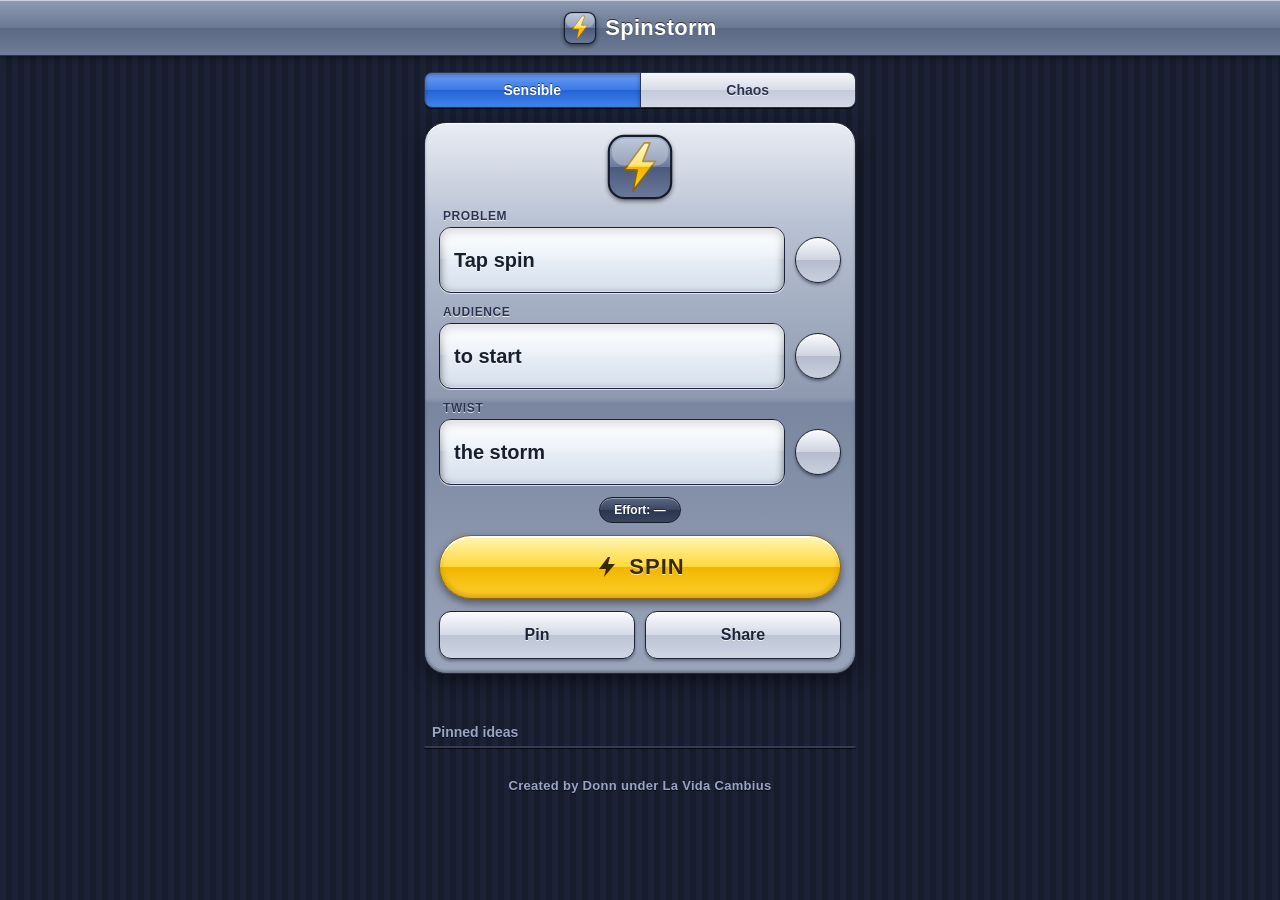
<file: index.html>
<!DOCTYPE html>
<html lang="en" data-theme="dark">
<head>
<meta charset="utf-8">
<meta name="viewport" content="width=device-width, initial-scale=1, viewport-fit=cover">
<title>Spinstorm</title>
<link rel="icon" href="/favicon.svg" type="image/svg+xml">
<meta property="og:title" content="Spinstorm">
<meta property="og:description" content="Spin the storm. Get a random app idea to build.">
<meta name="description" content="Spin the storm. Get a random app idea to build.">
<style>
:root{--bg1:#c5ccd8;--bg2:#b9c2d0;--ink:#1d2433;--mute:#56607a;--emb:rgba(255,255,255,.8);--tbl:#fff;--tblink:#1d2433;--sep:#d6dae4;--grp:#4c566c;
box-sizing:border-box;padding-top:env(safe-area-inset-top,0px);padding-bottom:env(safe-area-inset-bottom,0px)}
html{scroll-padding-top:env(safe-area-inset-top,0px)}
@media (prefers-color-scheme:dark){:root:not([data-theme="light"]){--bg1:#1b2235;--bg2:#161c2c;--ink:#e8ecf8;--mute:#98a2c0;--emb:rgba(0,0,0,.7);--tbl:#232a3f;--tblink:#e8ecf8;--sep:#323b57;--grp:#9aa5c6}}
:root[data-theme="dark"]{--bg1:#1b2235;--bg2:#161c2c;--ink:#e8ecf8;--mute:#98a2c0;--emb:rgba(0,0,0,.7);--tbl:#232a3f;--tblink:#e8ecf8;--sep:#323b57;--grp:#9aa5c6}
*{box-sizing:border-box}
body{margin:0;min-height:100vh;color:var(--ink);font-family:"Helvetica Neue",Helvetica,Arial,sans-serif;background-color:var(--bg1);background-image:repeating-linear-gradient(90deg,var(--bg1) 0 6px,var(--bg2) 6px 12px);overflow-x:hidden}
.bar{height:56px;display:flex;align-items:center;justify-content:center;gap:8px;background:linear-gradient(#8e9bb3 0%,#6a7893 50%,#5a6884 50%,#6f7d99 100%);border-bottom:1px solid #2c3550;box-shadow:inset 0 1px 0 rgba(255,255,255,.55),0 2px 6px rgba(0,0,0,.4)}
.logo{width:34px;height:34px;filter:drop-shadow(0 2px 2px rgba(0,0,0,.5))}
.logo.big{display:block;width:68px;height:68px;margin:-4px auto 8px}
.bar h1{margin:0;font-size:22px;font-weight:700;color:#fff;text-shadow:0 -1px 0 rgba(0,0,0,.6);letter-spacing:.3px}
.wrap{max-width:460px;margin:0 auto;padding:16px 14px 40px}
.seg{display:flex;border:1px solid #2c3550;border-radius:8px;overflow:hidden;margin:0 auto 14px;box-shadow:0 1px 0 var(--emb)}
.seg button{flex:1;border:0;border-right:1px solid #2c3550;padding:9px;font:inherit;font-weight:700;font-size:14px;color:#2a3350;text-shadow:0 1px 0 rgba(255,255,255,.7);background:linear-gradient(#f4f6fa 0%,#d6dbe6 50%,#c4cad9 50%,#d3d9e6 100%);cursor:pointer}
.seg button:last-child{border-right:0}
.seg button.on{color:#fff;text-shadow:0 -1px 0 rgba(0,0,0,.5);background:linear-gradient(#6aa0f5 0%,#3b78e4 50%,#2562d4 50%,#3f84ee 100%);box-shadow:inset 0 2px 4px rgba(0,0,0,.35)}
.machine{border-radius:22px;padding:14px;border:1px solid #20273b;background:linear-gradient(#e9edf4 0%,#b9c2d3 18%,#8e99b0 50%,#7a869f 51%,#9aa5bb 100%);box-shadow:inset 0 1px 0 #fff,inset 0 -2px 3px rgba(0,0,0,.3),0 8px 18px rgba(0,0,0,.45);position:relative}
.cloud{display:block;margin:-6px auto 8px;width:120px;height:auto;filter:drop-shadow(0 2px 2px rgba(0,0,0,.4))}
.slot{margin-bottom:12px}
.lab{font-size:12px;font-weight:700;color:#2a3350;text-shadow:0 1px 0 rgba(255,255,255,.8);margin:0 0 4px 4px;letter-spacing:.6px;text-transform:uppercase}
.rw{display:flex;gap:10px;align-items:center}
.win{flex:1;min-width:0;height:66px;border-radius:12px;position:relative;overflow:hidden;display:flex;align-items:center;padding:0 14px;background:linear-gradient(#f7fbff,#d5e0ec);border:1px solid #1b2236;box-shadow:inset 0 3px 8px rgba(0,0,0,.55),inset 0 -1px 0 #fff,0 1px 0 rgba(255,255,255,.7)}
.win::after{content:"";position:absolute;left:0;right:0;top:0;height:48%;background:linear-gradient(rgba(255,255,255,.75),rgba(255,255,255,.12));pointer-events:none}
.val{font-size:20px;font-weight:700;color:#18202f;line-height:1.2;position:relative;z-index:1;text-shadow:0 1px 0 rgba(255,255,255,.8)}
.win.spin .val{animation:jit .09s linear infinite;color:#5b667f}
@keyframes jit{0%{transform:translateY(-3px)}50%{transform:translateY(3px)}100%{transform:translateY(-3px)}}
.win.land{animation:land .6s cubic-bezier(.34,1.56,.64,1)}
@keyframes land{0%{transform:translateY(-16px)}100%{transform:none}}
.win.lit{box-shadow:inset 0 3px 8px rgba(0,0,0,.55),0 0 0 2px #ffd83a,0 0 14px rgba(255,216,58,.7)}
.lk{width:46px;height:46px;border-radius:50%;flex:none;border:1px solid #1d2438;cursor:pointer;display:flex;align-items:center;justify-content:center;background:linear-gradient(#fbfcfe 0%,#cdd3e0 50%,#b4bccd 50%,#c9d0de 100%);box-shadow:inset 0 1px 0 #fff,0 2px 3px rgba(0,0,0,.4);transition:transform .2s cubic-bezier(.34,1.56,.64,1)}
.lk:active{transform:scale(.9)}
.lk.on{background:linear-gradient(#fff0a0 0%,#ffd83a 50%,#f2b900 50%,#ffd22b 100%)}
.lk svg{width:22px;height:22px}
.lk .sh{transition:transform .25s cubic-bezier(.34,1.56,.64,1);transform-origin:12px 10px;transform:translateY(-3px) rotate(-28deg)}
.lk.on .sh{transform:none}
.meta{display:flex;align-items:center;justify-content:center;margin:2px 0 12px}
.badge{font-size:12px;font-weight:700;color:#fff;padding:5px 14px;border-radius:99px;text-shadow:0 -1px 0 rgba(0,0,0,.5);background:linear-gradient(#5b6784 0%,#3a4560 50%,#2b3550 50%,#39445f 100%);border:1px solid #151b2b;box-shadow:inset 0 1px 0 rgba(255,255,255,.35)}
.spin-b{width:100%;height:64px;border-radius:32px;border:1px solid #8a6500;cursor:pointer;display:flex;align-items:center;justify-content:center;gap:10px;font:inherit;font-weight:800;font-size:22px;letter-spacing:1px;color:#3b2a00;text-shadow:0 1px 0 rgba(255,255,255,.65);background:linear-gradient(#fff6b8 0%,#ffd83a 50%,#f1b500 50%,#ffd02a 100%);box-shadow:inset 0 2px 0 rgba(255,255,255,.9),inset 0 -3px 5px rgba(150,90,0,.4),0 4px 8px rgba(0,0,0,.45);transition:transform .2s cubic-bezier(.34,1.56,.64,1)}
.spin-b:active{transform:scale(.97) translateY(2px)}
.spin-b svg{width:24px;height:24px}
.two{display:flex;gap:10px;margin-top:12px}
.gb{flex:1;height:48px;border-radius:12px;border:1px solid #1d2438;font:inherit;font-weight:700;font-size:16px;color:#1d2438;text-shadow:0 1px 0 rgba(255,255,255,.8);cursor:pointer;background:linear-gradient(#fbfcfe 0%,#d4d9e6 50%,#bcc4d5 50%,#cfd6e4 100%);box-shadow:inset 0 1px 0 #fff,0 2px 3px rgba(0,0,0,.35);transition:transform .2s cubic-bezier(.34,1.56,.64,1)}
.gb:active{transform:scale(.96)}
.toast{text-align:center;font-size:13px;color:var(--mute);min-height:18px;margin-top:10px;text-shadow:0 1px 0 var(--emb)}
.grp{font-size:14px;font-weight:700;color:var(--grp);margin:22px 8px 6px;text-shadow:0 1px 0 var(--emb)}
.tbl{background:var(--tbl);border:1px solid var(--sep);border-radius:12px;overflow:hidden;box-shadow:0 1px 0 var(--emb)}
.pin{display:flex;gap:8px;align-items:center;padding:12px;border-bottom:1px solid var(--sep);background:var(--tbl)}
.pin:last-child{border-bottom:0}
.pin .t{flex:1;font-size:15px;line-height:1.35;color:var(--tblink)}
.st{font:inherit;font-size:12px;font-weight:700;padding:5px 10px;border-radius:99px;border:1px solid #1d2438;color:#fff;cursor:pointer;text-shadow:0 -1px 0 rgba(0,0,0,.5);background:linear-gradient(#8f99b3,#5d6886);box-shadow:inset 0 1px 0 rgba(255,255,255,.4)}
.st.building{background:linear-gradient(#ffd86a,#e29a0b)}
.st.shipped{background:linear-gradient(#7fe0a7,#1e9c58)}
.ib{width:32px;height:32px;border-radius:50%;border:1px solid #1d2438;color:#1d2438;font-size:14px;cursor:pointer;background:linear-gradient(#fbfcfe,#bcc4d5)}
.empty{padding:14px;color:var(--mute);font-size:14px;background:var(--tbl)}
.partner{text-align:center;margin:10px 0 0;font-size:14px}.partner a{color:var(--grp);font-weight:700;text-shadow:0 1px 0 var(--emb)}
.credit{text-align:center;margin-top:30px;font-size:13px;font-weight:700;color:var(--grp);text-shadow:0 1px 0 var(--emb);letter-spacing:.3px}
.flash{position:fixed;inset:0;pointer-events:none;opacity:0;z-index:9;background:radial-gradient(circle at 50% 35%,#fff7b0,rgba(255,216,58,0) 65%)}
.flash.go{animation:fl .6s ease-out}
@keyframes fl{0%{opacity:0}12%{opacity:.8}28%{opacity:.15}40%{opacity:.6}100%{opacity:0}}
</style>
</head>
<body>
<div class="flash" id="flash"></div>
<svg width="0" height="0" style="position:absolute" aria-hidden="true"><defs><linearGradient id="lb" x1="0" y1="0" x2="0" y2="1"><stop offset="0" stop-color="#a9b6d1"/><stop offset=".5" stop-color="#6b7a9a"/><stop offset=".5" stop-color="#4b5a7c"/><stop offset="1" stop-color="#6b7a9a"/></linearGradient><linearGradient id="lg" x1="0" y1="0" x2="0" y2="1"><stop offset="0" stop-color="#fff6b8"/><stop offset=".5" stop-color="#ffd83a"/><stop offset=".5" stop-color="#f1b500"/><stop offset="1" stop-color="#ffd02a"/></linearGradient><symbol id="lgo" viewBox="0 0 48 48"><rect x="2" y="2" width="44" height="44" rx="11" fill="url(#lb)" stroke="#151b2b" stroke-width="1.5"/><polygon points="27,7 13,26 22,26 19,41 35,20 26,20 31,7" fill="url(#lg)" stroke="#8a6500" stroke-width="1.2" stroke-linejoin="round"/><rect x="4" y="4" width="40" height="19" rx="9" fill="#fff" opacity=".28"/></symbol></defs></svg>
<div class="bar"><svg class="logo" aria-hidden="true"><use href="#lgo"/></svg><h1>Spinstorm</h1></div>
<div class="wrap">
<div class="seg" id="modes"><button class="on" data-m="sensible">Sensible</button><button data-m="chaos">Chaos</button></div>

<div class="machine">
<svg class="logo big" aria-hidden="true"><use href="#lgo"/></svg>

<div class="slot"><p class="lab">Problem</p><div class="rw"><div class="win" id="w0"><span class="val" id="v0">Tap spin</span></div><button class="lk" id="l0" aria-label="Lock problem"></button></div></div>
<div class="slot"><p class="lab">Audience</p><div class="rw"><div class="win" id="w1"><span class="val" id="v1">to start</span></div><button class="lk" id="l1" aria-label="Lock audience"></button></div></div>
<div class="slot"><p class="lab">Twist</p><div class="rw"><div class="win" id="w2"><span class="val" id="v2">the storm</span></div><button class="lk" id="l2" aria-label="Lock twist"></button></div></div>

<div class="meta"><span class="badge" id="eff">Effort: —</span></div>
<button class="spin-b" id="spin"><svg viewBox="0 0 24 24" aria-hidden="true"><polygon points="13,2 4,14 11,14 9,22 20,9 13,9 15,2" fill="#3b2a00"/></svg>SPIN</button>
<div class="two"><button class="gb" id="pin">Pin</button><button class="gb" id="share">Share</button></div>
</div>
<div class="toast" id="toast"></div>

<p class="grp">Pinned ideas</p>
<div class="tbl" id="pins"></div>
<p class="credit">Created by Donn under La Vida Cambius</p>
<p class="partner" id="partner" style="display:none"><a id="plink" href="#">Partner or sponsor with Spinstorm</a></p>
</div>

<script>
document.documentElement.setAttribute("data-theme","dark");
/* SETTINGS: fill these two lines, then save. Leave "" to switch a feature off. */
var GC="";      /* GoatCounter site code, e.g. "spinstorm" (from spinstorm.goatcounter.com) */
var CONTACT="https://forms.gle/J2zn5KLSP5a1tfCPA"; /* partner link: "mailto:you@example.com" or a form link like "https://forms.gle/..." */
function track(p){try{if(window.goatcounter&&window.goatcounter.count)window.goatcounter.count({path:p,event:true})}catch(e){}}
if(GC){var gs=document.createElement("script");gs.async=true;gs.setAttribute("data-goatcounter","https://"+GC+".goatcounter.com/count");gs.src="https://gc.zgo.at/count.js";document.head.appendChild(gs)}
var LOCK='<svg viewBox="0 0 24 24"><path class="sh" d="M8 11V8a4 4 0 0 1 8 0v3" fill="none" stroke="#3a4260" stroke-width="2.2" stroke-linecap="round"/><rect x="5" y="11" width="14" height="10" rx="2.5" fill="#3a4260"/></svg>';
[0,1,2].forEach(function(i){document.getElementById("l"+i).innerHTML=LOCK});
var R=[
["Habit tracker","farmers|students|new parents|night-shift workers|retirees","Built around a streak|Zero sign-up|Works offline|Gamified with badges|Reads out loud"],
["Expense splitter","roommates|taxi drivers|travel groups|church groups|couples","Uses voice only|Works over SMS|Shareable result card|Zero sign-up|Opens in WhatsApp"],
["Language flashcards","students|travelers|freelancers|nurses|immigrants","Has a leaderboard|One screen only|Includes a mascot|Daily five-minute limit|Reads out loud"],
["Recipe manager","new parents|small shops|students|home cooks|food truck owners","Uses voice only|One screen only|Uses photos instead of text|Works offline|No typing allowed"],
["Study timer","students|teachers|night owls|exam candidates|remote workers","Built around a streak|Has a leaderboard|Includes a mascot|Gamified with badges|Runs on a smartwatch"],
["Appointment booker","small shops|freelancers|teachers|barbers|clinics","Works over SMS|Zero sign-up|Works offline|Opens in WhatsApp|Syncs with a calendar"],
["Savings jar","street vendors|students|couples|teenagers|freelancers","Works over SMS|Built around a streak|Pay what you want|Gamified with badges|One screen only"],
["Event planner","church groups|roommates|teachers|wedding guests|sports clubs","Shareable result card|One screen only|Has a leaderboard|Works from a QR code|Syncs with a calendar"],
["Workout log","beginners|runners|office workers|seniors|gym owners","Runs on a smartwatch|Uses voice only|Built around a streak|One screen only|Has a leaderboard"],
["Mood journal","students|night-shift workers|new parents|teenagers|remote workers","Uses a single button|Zero sign-up|Reads out loud|Daily five-minute limit|Has a no-ads promise"],
["Reading list","students|book clubs|commuters|teachers|retirees","Has a leaderboard|One screen only|Works from a QR code|Built around a streak|Includes a mascot"],
["Plant care reminder","apartment dwellers|farmers|office workers|retirees|florists","Uses photos instead of text|Works offline|Includes a mascot|Zero sign-up|Reads out loud"],
["Pet care planner","dog owners|new parents|vets|shelters|students","Works from a QR code|Shareable result card|Includes a mascot|Syncs with a calendar|Uses photos instead of text"],
["Meal prepper","students|gym goers|new parents|office workers|seniors","Uses photos instead of text|One screen only|Works offline|Daily five-minute limit|Powered by a chatbot"],
["Carpool organizer","commuters|school parents|church groups|office workers|sports clubs","Opens in WhatsApp|Works over SMS|Works from a QR code|Zero sign-up|One screen only"],
["Gift list","couples|new parents|teachers|students|coworkers","Shareable result card|Zero sign-up|Works from a QR code|Uses photos instead of text|One screen only"],
["Packing list","travelers|campers|students|new parents|business travelers","Works offline|One screen only|Powered by a chatbot|Shareable result card|Uses a single button"],
["Chore chart","roommates|new parents|families|teenagers|shared housing","Gamified with badges|Has a leaderboard|Includes a mascot|Built around a streak|Works from a QR code"],
["Bill reminder","freelancers|students|seniors|roommates|small shops","Works over SMS|Syncs with a calendar|Zero sign-up|Reads out loud|Runs on a smartwatch"],
["Budget tracker","students|freelancers|couples|street vendors|retirees","Uses voice only|One screen only|Works offline|Pay what you want|Gamified with badges"],
["Invoice maker","freelancers|barbers|small shops|photographers|tutors","Opens in WhatsApp|Works offline|Uses a single button|Zero sign-up|
</file>
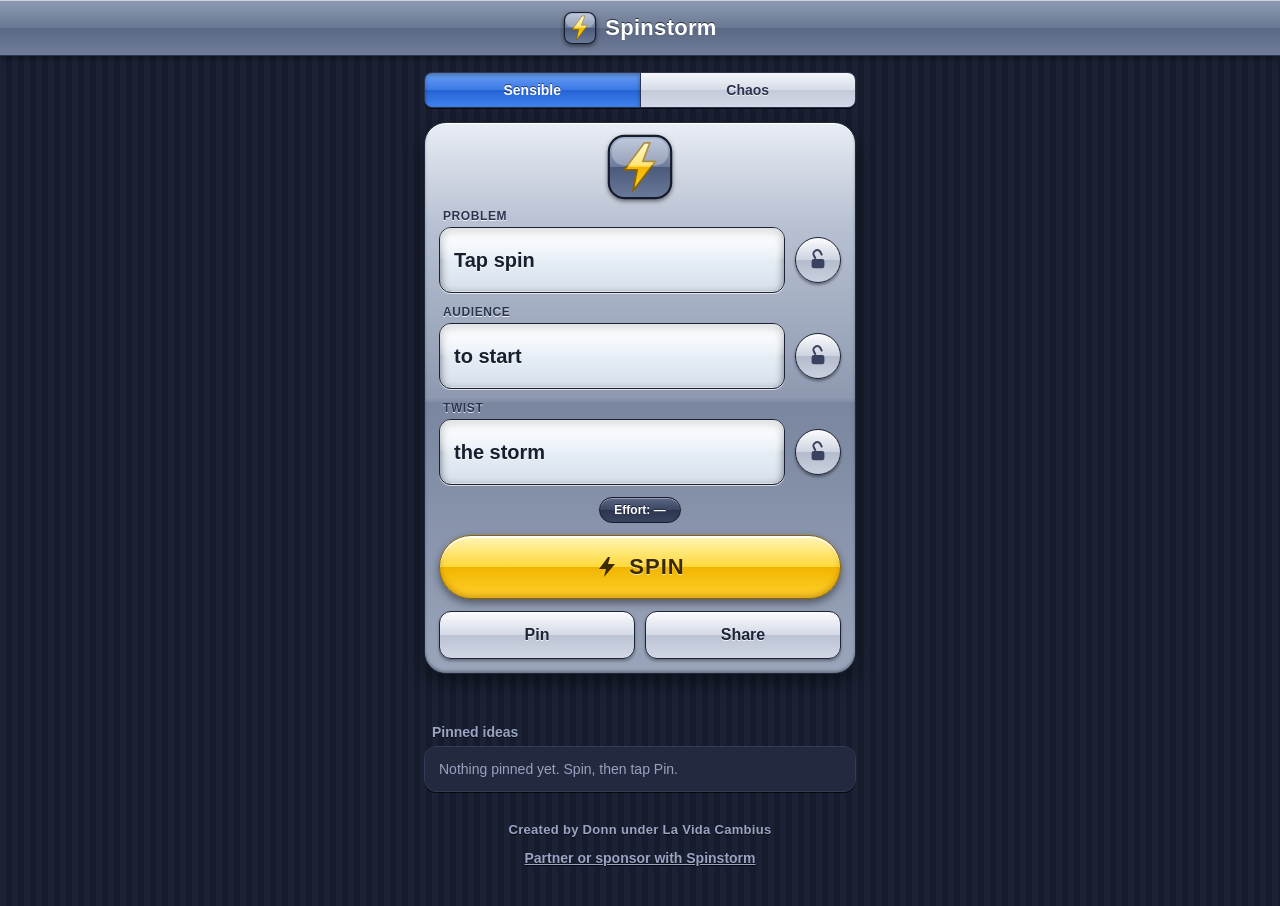
<file: public/index.html>
<!DOCTYPE html>
<html lang="en" data-theme="dark">
<head>
<meta charset="utf-8">
<meta name="viewport" content="width=device-width, initial-scale=1, viewport-fit=cover">
<title>Spinstorm</title>
<link rel="icon" href="/favicon.svg" type="image/svg+xml">
<meta property="og:title" content="Spinstorm">
<meta property="og:description" content="Spin the storm. Get a random app idea to build.">
<meta name="description" content="Spin the storm. Get a random app idea to build.">
<link rel="stylesheet" href="style.css">
</head>
<body>
<div class="flash" id="flash"></div>
<svg width="0" height="0" style="position:absolute" aria-hidden="true"><defs><linearGradient id="lb" x1="0" y1="0" x2="0" y2="1"><stop offset="0" stop-color="#a9b6d1"/><stop offset=".5" stop-color="#6b7a9a"/><stop offset=".5" stop-color="#4b5a7c"/><stop offset="1" stop-color="#6b7a9a"/></linearGradient><linearGradient id="lg" x1="0" y1="0" x2="0" y2="1"><stop offset="0" stop-color="#fff6b8"/><stop offset=".5" stop-color="#ffd83a"/><stop offset=".5" stop-color="#f1b500"/><stop offset="1" stop-color="#ffd02a"/></linearGradient><symbol id="lgo" viewBox="0 0 48 48"><rect x="2" y="2" width="44" height="44" rx="11" fill="url(#lb)" stroke="#151b2b" stroke-width="1.5"/><polygon points="27,7 13,26 22,26 19,41 35,20 26,20 31,7" fill="url(#lg)" stroke="#8a6500" stroke-width="1.2" stroke-linejoin="round"/><rect x="4" y="4" width="40" height="19" rx="9" fill="#fff" opacity=".28"/></symbol></defs></svg>
<div class="bar"><svg class="logo" aria-hidden="true"><use href="#lgo"/></svg><h1>Spinstorm</h1></div>
<div class="wrap">
<div class="seg" id="modes"><button class="on" data-m="sensible">Sensible</button><button data-m="chaos">Chaos</button></div>

<div class="machine">
<svg class="logo big" aria-hidden="true"><use href="#lgo"/></svg>

<div class="slot"><p class="lab">Problem</p><div class="rw"><div class="win" id="w0"><span class="val" id="v0">Tap spin</span></div><button class="lk" id="l0" aria-label="Lock problem"></button></div></div>
<div class="slot"><p class="lab">Audience</p><div class="rw"><div class="win" id="w1"><span class="val" id="v1">to start</span></div><button class="lk" id="l1" aria-label="Lock audience"></button></div></div>
<div class="slot"><p class="lab">Twist</p><div class="rw"><div class="win" id="w2"><span class="val" id="v2">the storm</span></div><button class="lk" id="l2" aria-label="Lock twist"></button></div></div>

<div class="meta"><span class="badge" id="eff">Effort: —</span></div>
<button class="spin-b" id="spin"><svg viewBox="0 0 24 24" aria-hidden="true"><polygon points="13,2 4,14 11,14 9,22 20,9 13,9 15,2" fill="#3b2a00"/></svg>SPIN</button>
<div class="two"><button class="gb" id="pin">Pin</button><button class="gb" id="share">Share</button></div>
</div>
<div class="toast" id="toast"></div>

<p class="grp">Pinned ideas</p>
<div class="tbl" id="pins"></div>
<p class="credit">Created by Donn under La Vida Cambius</p>
<p class="partner" id="partner" style="display:none"><a id="plink" href="#">Partner or sponsor with Spinstorm</a></p>
</div>

<script src="data.js"></script>
<script src="app.js"></script>
<script src="poster.js"></script>
<script src="feed.js"></script>
<script src="feedback.js"></script> 
</body>
  </html>
</file>
<file: public/style.css>
:root{--bg1:#c5ccd8;--bg2:#b9c2d0;--ink:#1d2433;--mute:#56607a;--emb:rgba(255,255,255,.8);--tbl:#fff;--tblink:#1d2433;--sep:#d6dae4;--grp:#4c566c;
box-sizing:border-box;padding-top:env(safe-area-inset-top,0px);padding-bottom:env(safe-area-inset-bottom,0px)}
html{scroll-padding-top:env(safe-area-inset-top,0px)}
@media (prefers-color-scheme:dark){:root:not([data-theme="light"]){--bg1:#1b2235;--bg2:#161c2c;--ink:#e8ecf8;--mute:#98a2c0;--emb:rgba(0,0,0,.7);--tbl:#232a3f;--tblink:#e8ecf8;--sep:#323b57;--grp:#9aa5c6}}
:root[data-theme="dark"]{--bg1:#1b2235;--bg2:#161c2c;--ink:#e8ecf8;--mute:#98a2c0;--emb:rgba(0,0,0,.7);--tbl:#232a3f;--tblink:#e8ecf8;--sep:#323b57;--grp:#9aa5c6}
*{box-sizing:border-box}
body{margin:0;min-height:100vh;color:var(--ink);font-family:"Helvetica Neue",Helvetica,Arial,sans-serif;background-color:var(--bg1);background-image:repeating-linear-gradient(90deg,var(--bg1) 0 6px,var(--bg2) 6px 12px);overflow-x:hidden}
.bar{height:56px;display:flex;align-items:center;justify-content:center;gap:8px;background:linear-gradient(#8e9bb3 0%,#6a7893 50%,#5a6884 50%,#6f7d99 100%);border-bottom:1px solid #2c3550;box-shadow:inset 0 1px 0 rgba(255,255,255,.55),0 2px 6px rgba(0,0,0,.4)}
.logo{width:34px;height:34px;filter:drop-shadow(0 2px 2px rgba(0,0,0,.5))}
.logo.big{display:block;width:68px;height:68px;margin:-4px auto 8px}
.bar h1{margin:0;font-size:22px;font-weight:700;color:#fff;text-shadow:0 -1px 0 rgba(0,0,0,.6);letter-spacing:.3px}
.wrap{max-width:460px;margin:0 auto;padding:16px 14px 40px}
.seg{display:flex;border:1px solid #2c3550;border-radius:8px;overflow:hidden;margin:0 auto 14px;box-shadow:0 1px 0 var(--emb)}
.seg button{flex:1;border:0;border-right:1px solid #2c3550;padding:9px;font:inherit;font-weight:700;font-size:14px;color:#2a3350;text-shadow:0 1px 0 rgba(255,255,255,.7);background:linear-gradient(#f4f6fa 0%,#d6dbe6 50%,#c4cad9 50%,#d3d9e6 100%);cursor:pointer}
.seg button:last-child{border-right:0}
.seg button.on{color:#fff;text-shadow:0 -1px 0 rgba(0,0,0,.5);background:linear-gradient(#6aa0f5 0%,#3b78e4 50%,#2562d4 50%,#3f84ee 100%);box-shadow:inset 0 2px 4px rgba(0,0,0,.35)}
.machine{border-radius:22px;padding:14px;border:1px solid #20273b;background:linear-gradient(#e9edf4 0%,#b9c2d3 18%,#8e99b0 50%,#7a869f 51%,#9aa5bb 100%);box-shadow:inset 0 1px 0 #fff,inset 0 -2px 3px rgba(0,0,0,.3),0 8px 18px rgba(0,0,0,.45);position:relative}
.cloud{display:block;margin:-6px auto 8px;width:120px;height:auto;filter:drop-shadow(0 2px 2px rgba(0,0,0,.4))}
.slot{margin-bottom:12px}
.lab{font-size:12px;font-weight:700;color:#2a3350;text-shadow:0 1px 0 rgba(255,255,255,.8);margin:0 0 4px 4px;letter-spacing:.6px;text-transform:uppercase}
.rw{display:flex;gap:10px;align-items:center}
.win{flex:1;min-width:0;height:66px;border-radius:12px;position:relative;overflow:hidden;display:flex;align-items:center;padding:0 14px;background:linear-gradient(#f7fbff,#d5e0ec);border:1px solid #1b2236;box-shadow:inset 0 3px 8px rgba(0,0,0,.55),inset 0 -1px 0 #fff,0 1px 0 rgba(255,255,255,.7)}
.win::after{content:"";position:absolute;left:0;right:0;top:0;height:48%;background:linear-gradient(rgba(255,255,255,.75),rgba(255,255,255,.12));pointer-events:none}
.val{font-size:20px;font-weight:700;color:#18202f;line-height:1.2;position:relative;z-index:1;text-shadow:0 1px 0 rgba(255,255,255,.8)}
.win.spin .val{animation:jit .09s linear infinite;color:#5b667f}
@keyframes jit{0%{transform:translateY(-3px)}50%{transform:translateY(3px)}100%{transform:translateY(-3px)}}
.win.land{animation:land .6s cubic-bezier(.34,1.56,.64,1)}
@keyframes land{0%{transform:translateY(-16px)}100%{transform:none}}
.win.lit{box-shadow:inset 0 3px 8px rgba(0,0,0,.55),0 0 0 2px #ffd83a,0 0 14px rgba(255,216,58,.7)}
.lk{width:46px;height:46px;border-radius:50%;flex:none;border:1px solid #1d2438;cursor:pointer;display:flex;align-items:center;justify-content:center;background:linear-gradient(#fbfcfe 0%,#cdd3e0 50%,#b4bccd 50%,#c9d0de 100%);box-shadow:inset 0 1px 0 #fff,0 2px 3px rgba(0,0,0,.4);transition:transform .2s cubic-bezier(.34,1.56,.64,1)}
.lk:active{transform:scale(.9)}
.lk.on{background:linear-gradient(#fff0a0 0%,#ffd83a 50%,#f2b900 50%,#ffd22b 100%)}
.lk svg{width:22px;height:22px}
.lk .sh{transition:transform .25s cubic-bezier(.34,1.56,.64,1);transform-origin:12px 10px;transform:translateY(-3px) rotate(-28deg)}
.lk.on .sh{transform:none}
.meta{display:flex;align-items:center;justify-content:center;margin:2px 0 12px}
.badge{font-size:12px;font-weight:700;color:#fff;padding:5px 14px;border-radius:99px;text-shadow:0 -1px 0 rgba(0,0,0,.5);background:linear-gradient(#5b6784 0%,#3a4560 50%,#2b3550 50%,#39445f 100%);border:1px solid #151b2b;box-shadow:inset 0 1px 0 rgba(255,255,255,.35)}
.spin-b{width:100%;height:64px;border-radius:32px;border:1px solid #8a6500;cursor:pointer;display:flex;align-items:center;justify-content:center;gap:10px;font:inherit;font-weight:800;font-size:22px;letter-spacing:1px;color:#3b2a00;text-shadow:0 1px 0 rgba(255,255,255,.65);background:linear-gradient(#fff6b8 0%,#ffd83a 50%,#f1b500 50%,#ffd02a 100%);box-shadow:inset 0 2px 0 rgba(255,255,255,.9),inset 0 -3px 5px rgba(150,90,0,.4),0 4px 8px rgba(0,0,0,.45);transition:transform .2s cubic-bezier(.34,1.56,.64,1)}
.spin-b:active{transform:scale(.97) translateY(2px)}
.spin-b svg{width:24px;height:24px}
.two{display:flex;gap:10px;margin-top:12px}
.gb{flex:1;height:48px;border-radius:12px;border:1px solid #1d2438;font:inherit;font-weight:700;font-size:16px;color:#1d2438;text-shadow:0 1px 0 rgba(255,255,255,.8);cursor:pointer;background:linear-gradient(#fbfcfe 0%,#d4d9e6 50%,#bcc4d5 50%,#cfd6e4 100%);box-shadow:inset 0 1px 0 #fff,0 2px 3px rgba(0,0,0,.35);transition:transform .2s cubic-bezier(.34,1.56,.64,1)}
.gb:active{transform:scale(.96)}
.toast{text-align:center;font-size:13px;color:var(--mute);min-height:18px;margin-top:10px;text-shadow:0 1px 0 var(--emb)}
.grp{font-size:14px;font-weight:700;color:var(--grp);margin:22px 8px 6px;text-shadow:0 1px 0 var(--emb)}
.tbl{background:var(--tbl);border:1px solid var(--sep);border-radius:12px;overflow:hidden;box-shadow:0 1px 0 var(--emb)}
.pin{display:flex;gap:8px;align-items:center;padding:12px;border-bottom:1px solid var(--sep);background:var(--tbl)}
.pin:last-child{border-bottom:0}
.pin .t{flex:1;font-size:15px;line-height:1.35;color:var(--tblink)}
.st{font:inherit;font-size:12px;font-weight:700;padding:5px 10px;border-radius:99px;border:1px solid #1d2438;color:#fff;cursor:pointer;text-shadow:0 -1px 0 rgba(0,0,0,.5);background:linear-gradient(#8f99b3,#5d6886);box-shadow:inset 0 1px 0 rgba(255,255,255,.4)}
.st.building{background:linear-gradient(#ffd86a,#e29a0b)}
.st.shipped{background:linear-gradient(#7fe0a7,#1e9c58)}
.ib{width:32px;height:32px;border-radius:50%;border:1px solid #1d2438;color:#1d2438;font-size:14px;cursor:pointer;background:linear-gradient(#fbfcfe,#bcc4d5)}
.empty{padding:14px;color:var(--mute);font-size:14px;background:var(--tbl)}
.partner{text-align:center;margin:10px 0 0;font-size:14px}.partner a{color:var(--grp);font-weight:700;text-shadow:0 1px 0 var(--emb)}
.credit{text-align:center;margin-top:30px;font-size:13px;font-weight:700;color:var(--grp);text-shadow:0 1px 0 var(--emb);letter-spacing:.3px}
.flash{position:fixed;inset:0;pointer-events:none;opacity:0;z-index:9;background:radial-gradient(circle at 50% 35%,#fff7b0,rgba(255,216,58,0) 65%)}
.flash.go{animation:fl .6s ease-out}
@keyframes fl{0%{opacity:0}12%{opacity:.8}28%{opacity:.15}40%{opacity:.6}100%{opacity:0}}
</file>
